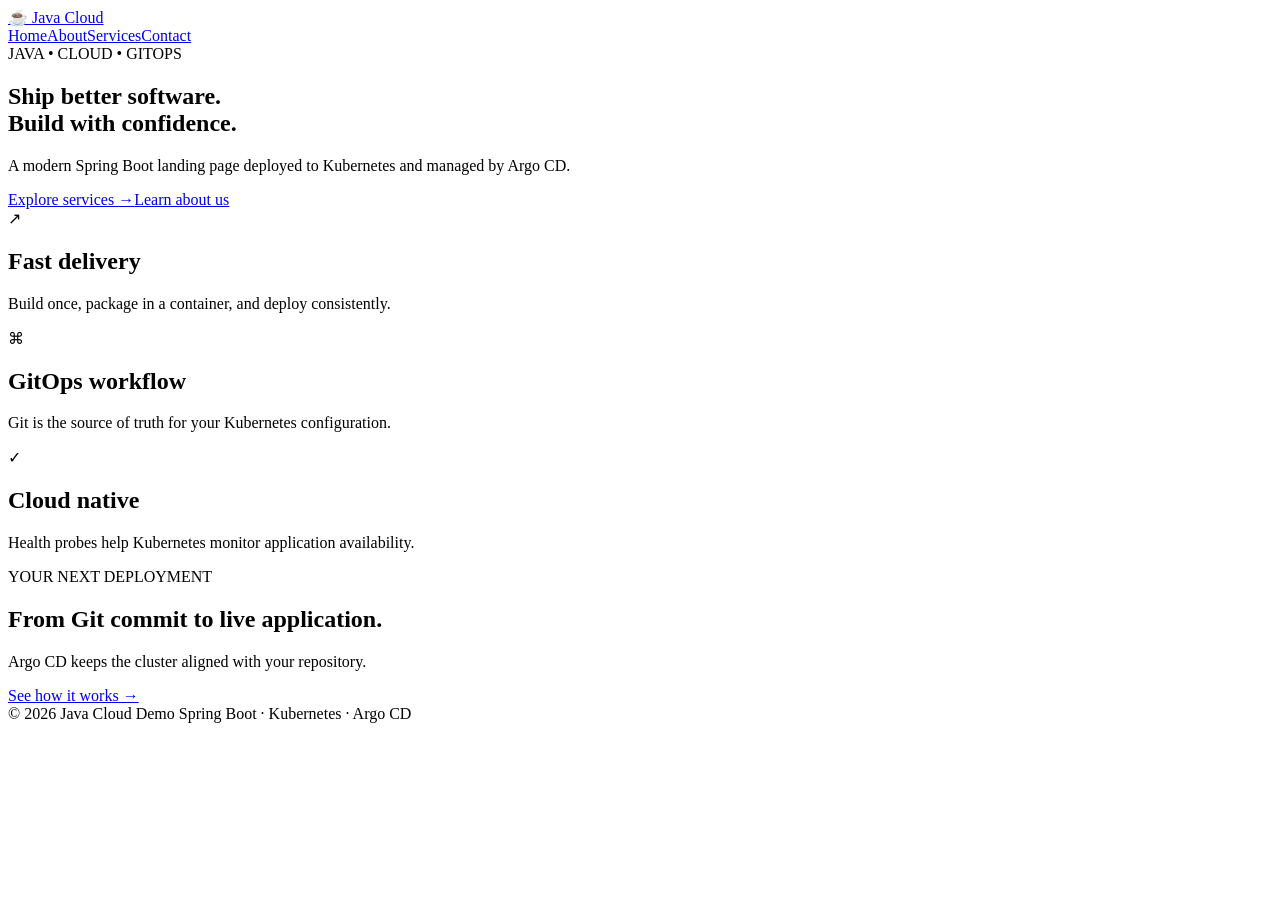
<file: src/main/resources/templates/index.html>
<!doctype html>
<html lang="en" xmlns:th="http://www.thymeleaf.org">
<head>
  <meta charset="utf-8"><meta name="viewport" content="width=device-width, initial-scale=1">
  <title>Java Cloud | Home</title><link rel="stylesheet" th:href="@{/style.css}">
</head>
<body>
<header class="nav"><a class="brand" href="/">☕ Java Cloud</a><nav><a class="active" href="/">Home</a><a href="/about">About</a><a href="/services">Services</a><a href="/contact">Contact</a></nav></header>
<main>
  <section class="hero">
    <div class="eyebrow">JAVA • CLOUD • GITOPS</div>
    <h1>Ship better software.<br><span>Build with confidence.</span></h1>
    <p>A modern Spring Boot landing page deployed to Kubernetes and managed by Argo CD.</p>
    <div class="actions"><a class="btn primary" href="/services">Explore services <span>→</span></a><a class="btn secondary" href="/about">Learn about us</a></div>
    <div class="orb orb-one"></div><div class="orb orb-two"></div>
  </section>
  <section class="features">
    <article class="feature"><div class="icon blue">↗</div><h2>Fast delivery</h2><p>Build once, package in a container, and deploy consistently.</p></article>
    <article class="feature"><div class="icon violet">⌘</div><h2>GitOps workflow</h2><p>Git is the source of truth for your Kubernetes configuration.</p></article>
    <article class="feature"><div class="icon green">✓</div><h2>Cloud native</h2><p>Health probes help Kubernetes monitor application availability.</p></article>
  </section>
  <section class="banner"><div><div class="eyebrow">YOUR NEXT DEPLOYMENT</div><h2>From Git commit to live application.</h2><p>Argo CD keeps the cluster aligned with your repository.</p></div><a class="btn primary" href="/about">See how it works →</a></section>
</main>
<footer>© 2026 Java Cloud Demo <span>Spring Boot · Kubernetes · Argo CD</span></footer>
</body></html>
</file>
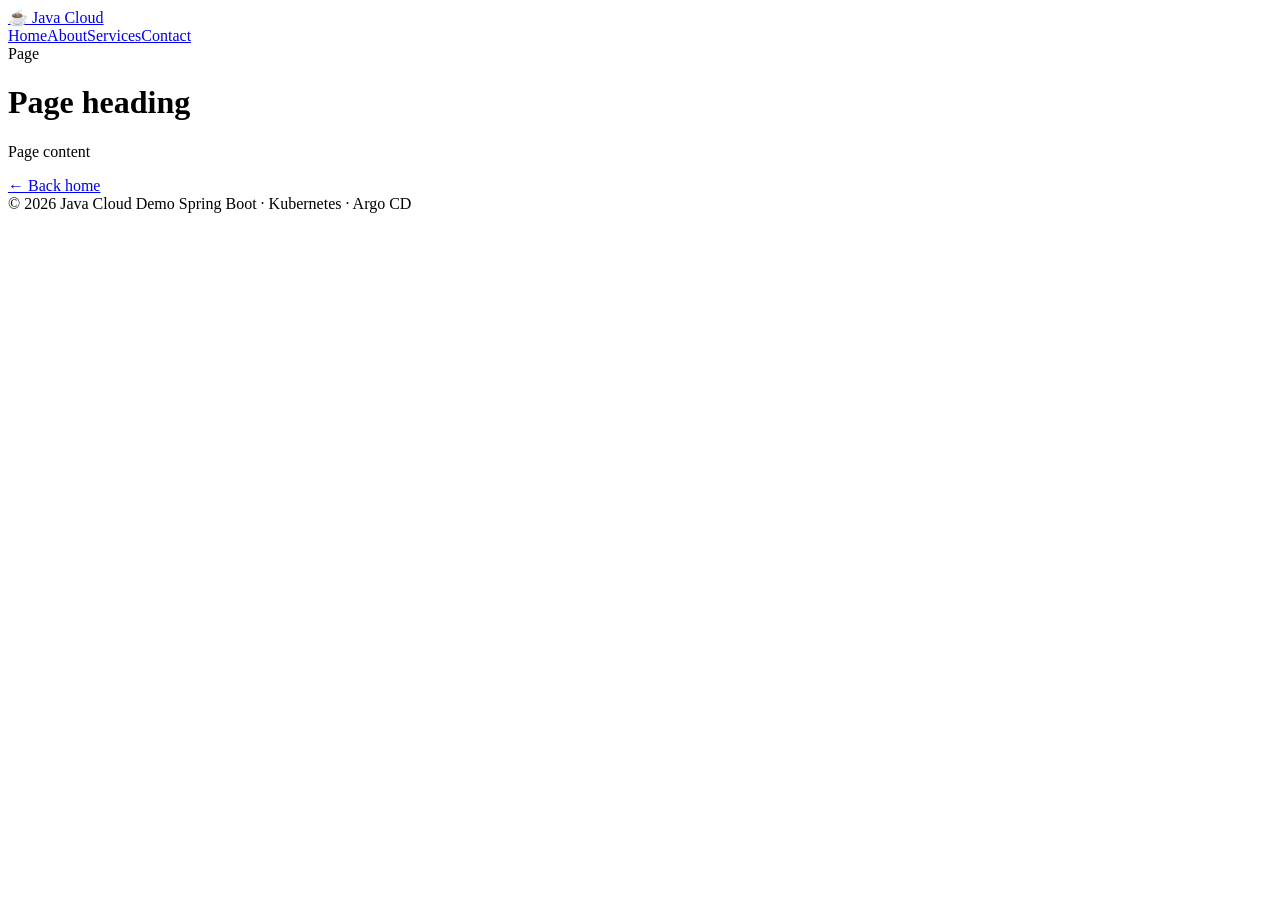
<file: src/main/resources/templates/info.html>
<!doctype html>
<html lang="en" xmlns:th="http://www.thymeleaf.org">
<head><meta charset="utf-8"><meta name="viewport" content="width=device-width, initial-scale=1"><title th:text="'Java Cloud | ' + ${pageTitle}">Java Cloud</title><link rel="stylesheet" th:href="@{/style.css}"></head>
<body>
<header class="nav"><a class="brand" href="/">☕ Java Cloud</a><nav><a href="/">Home</a><a href="/about">About</a><a href="/services">Services</a><a href="/contact">Contact</a></nav></header>
<main class="info-wrap"><div class="eyebrow" th:text="${pageTitle}">Page</div><h1 th:text="${pageHeading}">Page heading</h1><p th:text="${pageText}">Page content</p><a class="btn primary" href="/">← Back home</a></main>
<footer>© 2026 Java Cloud Demo <span>Spring Boot · Kubernetes · Argo CD</span></footer>
</body></html>
</file>
